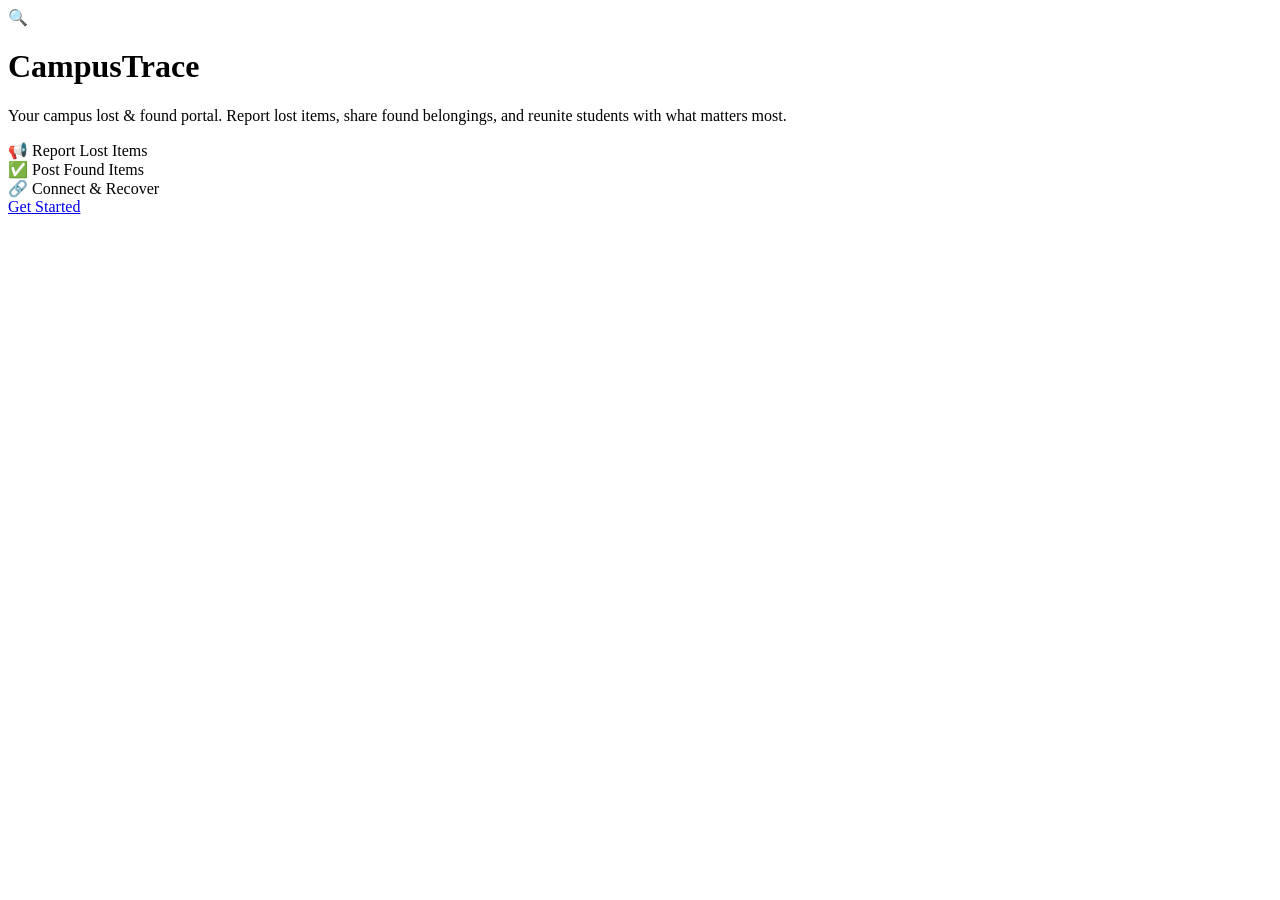
<file: src/main/resources/templates/index.html>
<!DOCTYPE html>
<html lang="en" xmlns:th="http://www.thymeleaf.org">
<head th:replace="~{fragments/layout :: head('Home')}"></head>
<body class="landing">

<div class="hero">
    <div class="hero-icon">🔍</div>
    <h1>CampusTrace</h1>
    <p class="hero-tagline">
        Your campus lost &amp; found portal. Report lost items, share found belongings,
        and reunite students with what matters most.
    </p>

    <div class="hero-features">
        <div class="hero-feature"><span>📢</span> Report Lost Items</div>
        <div class="hero-feature"><span>✅</span> Post Found Items</div>
        <div class="hero-feature"><span>🔗</span> Connect &amp; Recover</div>
    </div>

    <a href="/role" class="btn btn-primary btn-lg">Get Started</a>
</div>

</body>
</html>
</file>
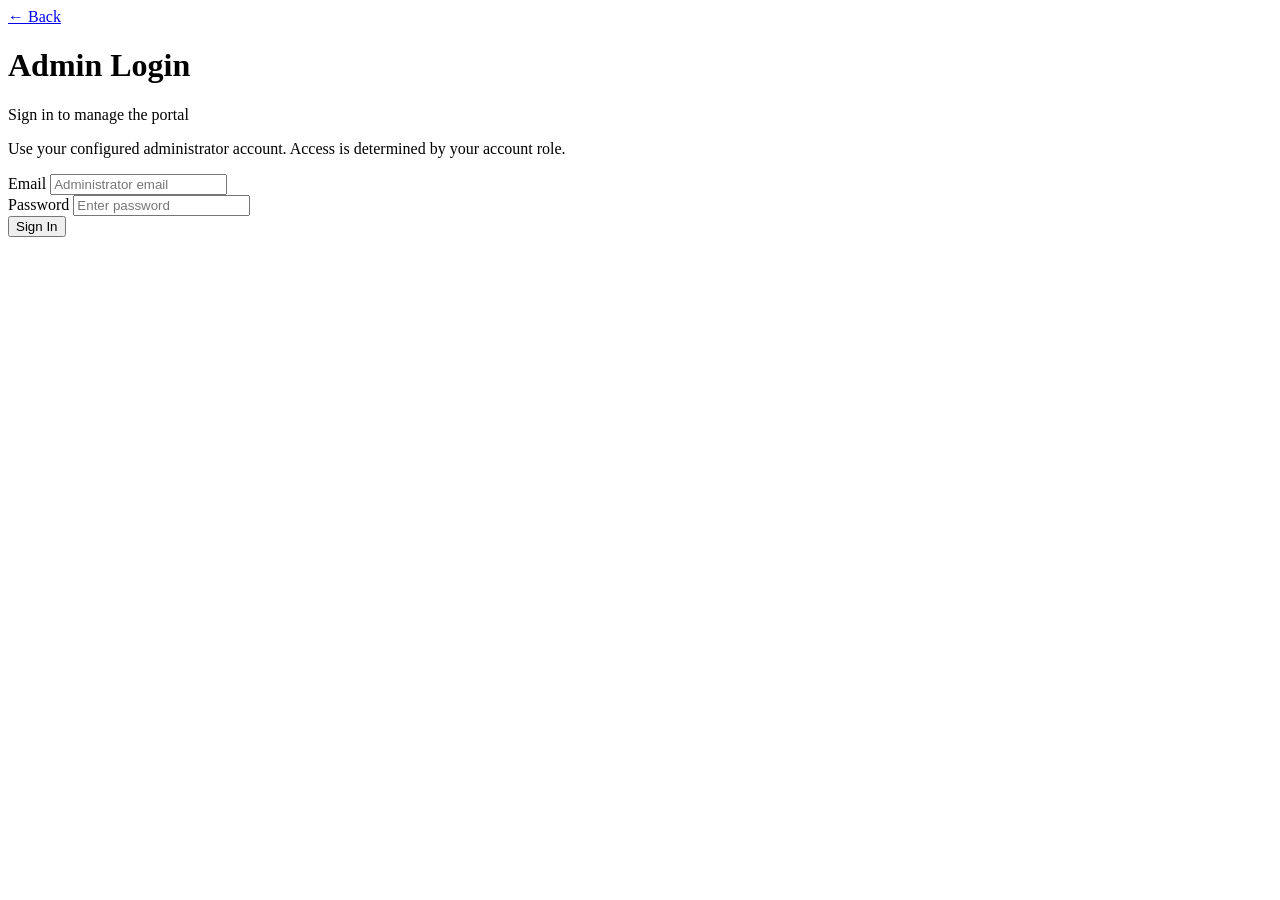
<file: src/main/resources/templates/adminLogin.html>
<!DOCTYPE html>
<html lang="en" xmlns:th="http://www.thymeleaf.org">
<head th:replace="~{fragments/layout :: head('Admin Login')}"></head>
<body>

<div class="page-wrapper">
    <a href="/role" class="back-link">← Back</a>

    <div class="card card-narrow">
        <div class="page-header">
            <h1>Admin Login</h1>
            <p>Sign in to manage the portal</p>
        </div>

        <p>Use your configured administrator account. Access is determined by your account role.</p>

        <form th:action="@{/userLogin}" method="post">
            <div class="form-group">
                <label for="email">Email</label>
                <input type="email" id="email" name="email" placeholder="Administrator email" required>
            </div>
            <div class="form-group">
                <label for="password">Password</label>
                <input type="password" id="password" name="password" placeholder="Enter password" required>
            </div>
            <button type="submit" class="btn btn-primary btn-block">Sign In</button>
        </form>
    </div>
</div>

</body>
</html>
</file>
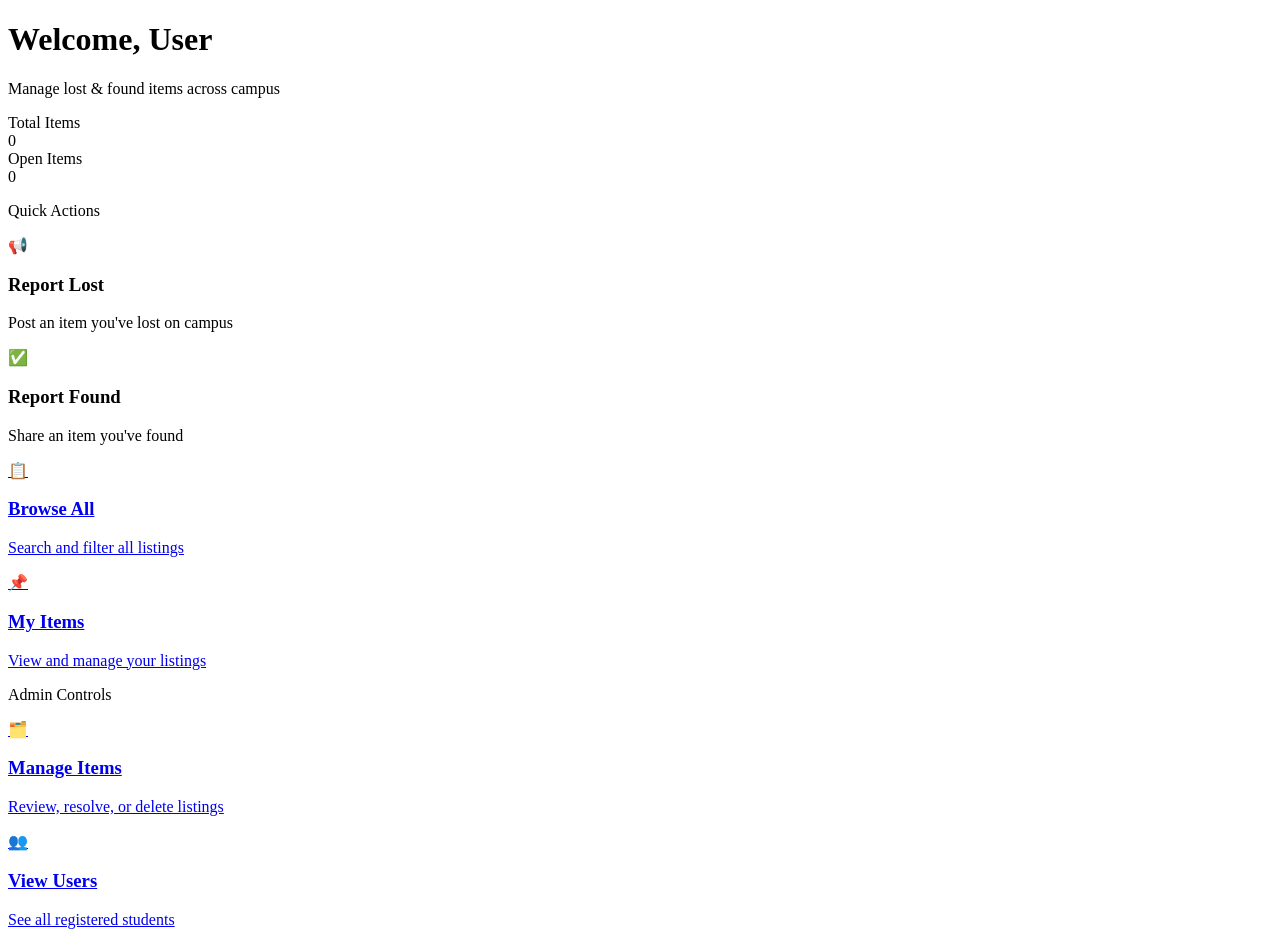
<file: src/main/resources/templates/dashboard.html>
<!DOCTYPE html>
<html lang="en" xmlns:th="http://www.thymeleaf.org">
<head th:replace="~{fragments/layout :: head('Dashboard')}"></head>
<body>

<nav th:replace="~{fragments/layout :: navbar}"></nav>

<div class="page-wrapper">
    <div class="page-header">
        <h1>Welcome, <span th:text="${name}">User</span></h1>
        <p>Manage lost &amp; found items across campus</p>
    </div>

    <div class="stats-grid">
        <div class="stat-card">
            <div class="stat-label">Total Items</div>
            <div class="stat-value" th:text="${totalItems}">0</div>
        </div>
        <div class="stat-card">
            <div class="stat-label">Open Items</div>
            <div class="stat-value" th:text="${openItems}">0</div>
        </div>
    </div>

    <p class="section-title">Quick Actions</p>
    <div class="action-grid">
        <a th:href="@{/lostItem}" class="action-card">
            <span class="action-card-icon lost">📢</span>
            <h3>Report Lost</h3>
            <p>Post an item you've lost on campus</p>
        </a>
        <a th:href="@{/foundItem}" class="action-card">
            <span class="action-card-icon found">✅</span>
            <h3>Report Found</h3>
            <p>Share an item you've found</p>
        </a>
        <a href="/items" class="action-card">
            <span class="action-card-icon browse">📋</span>
            <h3>Browse All</h3>
            <p>Search and filter all listings</p>
        </a>
        <a href="/myPosts" class="action-card" th:unless="${admin}">
            <span class="action-card-icon posts">📌</span>
            <h3>My Items</h3>
            <p>View and manage your listings</p>
        </a>
    </div>

    <div th:if="${admin}" class="admin-section">
        <p class="section-title">Admin Controls</p>
        <div class="action-grid">
            <a href="/manageItems" class="action-card">
                <span class="action-card-icon admin">🗂️</span>
                <h3>Manage Items</h3>
                <p>Review, resolve, or delete listings</p>
            </a>
            <a href="/allUsers" class="action-card">
                <span class="action-card-icon admin">👥</span>
                <h3>View Users</h3>
                <p>See all registered students</p>
            </a>
        </div>
    </div>
</div>

</body>
</html>
</file>
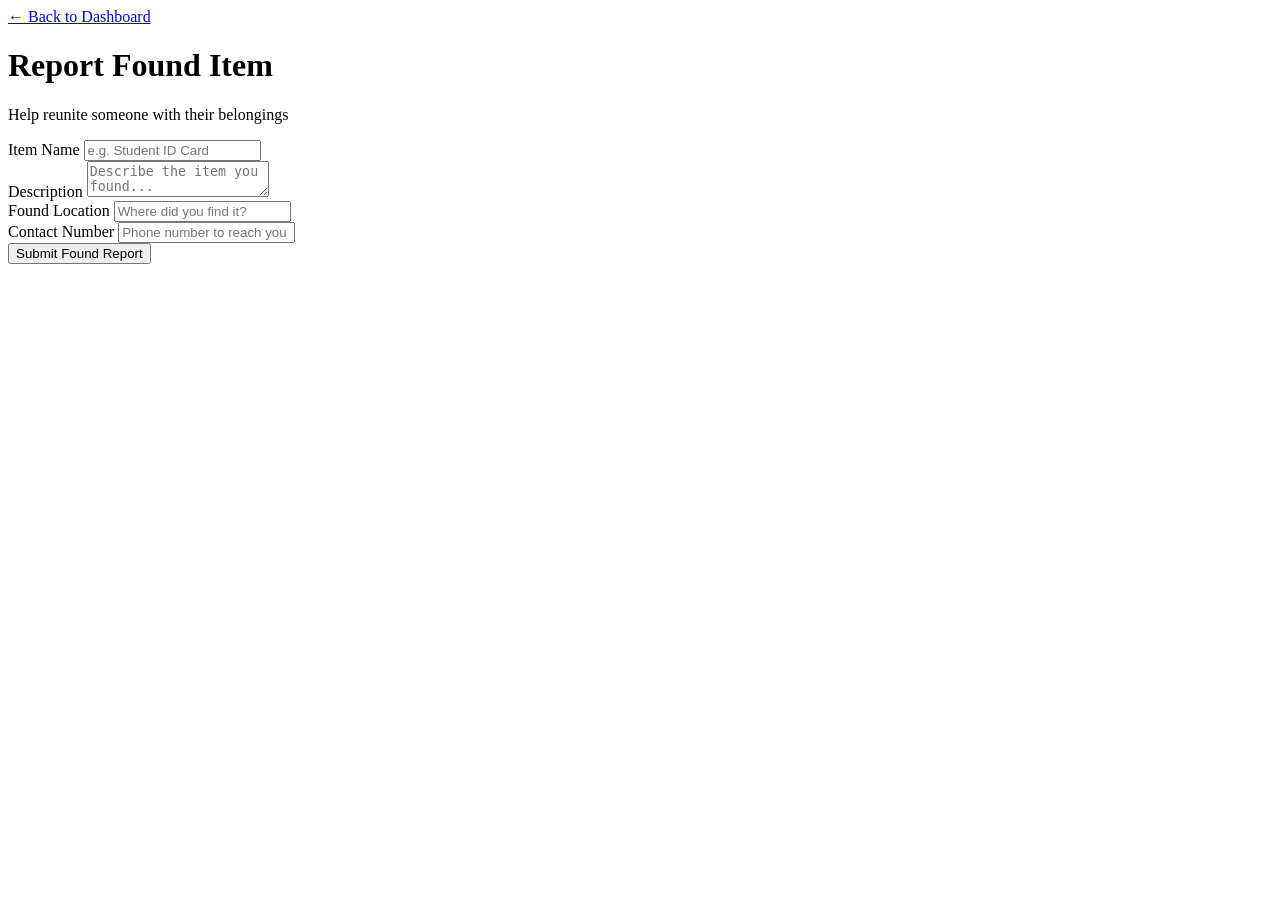
<file: src/main/resources/templates/foundItem.html>
<!DOCTYPE html>
<html lang="en" xmlns:th="http://www.thymeleaf.org">
<head th:replace="~{fragments/layout :: head('Report Found Item')}"></head>
<body>

<nav th:replace="~{fragments/layout :: navbar}"></nav>

<div class="page-wrapper">
    <a href="/dashboard" class="back-link">← Back to Dashboard</a>

    <div class="card card-narrow">
        <div class="page-header">
            <h1>Report Found Item</h1>
            <p>Help reunite someone with their belongings</p>
        </div>

        <div th:if="${error}" class="alert alert-error" role="alert" th:text="${error}"></div>

        <form th:action="@{/saveFoundItem}" method="post">
            <div class="form-group">
                <label for="itemName">Item Name</label>
                <input type="text" id="itemName" name="itemName" maxlength="100" th:value="${form.itemName}" placeholder="e.g. Student ID Card" required>
            </div>
            <div class="form-group">
                <label for="description">Description</label>
                <textarea id="description" name="description" maxlength="255" th:text="${form.description}" placeholder="Describe the item you found..." required></textarea>
            </div>
            <div class="form-group">
                <label for="location">Found Location</label>
                <input type="text" id="location" name="location" maxlength="150" th:value="${form.location}" placeholder="Where did you find it?">
            </div>
            <div class="form-group">
                <label for="contactNumber">Contact Number</label>
                <input type="text" id="contactNumber" name="contactNumber" maxlength="25" th:value="${form.contactNumber}" placeholder="Phone number to reach you" required>
            </div>
            <button type="submit" class="btn btn-success btn-block">Submit Found Report</button>
        </form>
    </div>
</div>

</body>
</html>
</file>
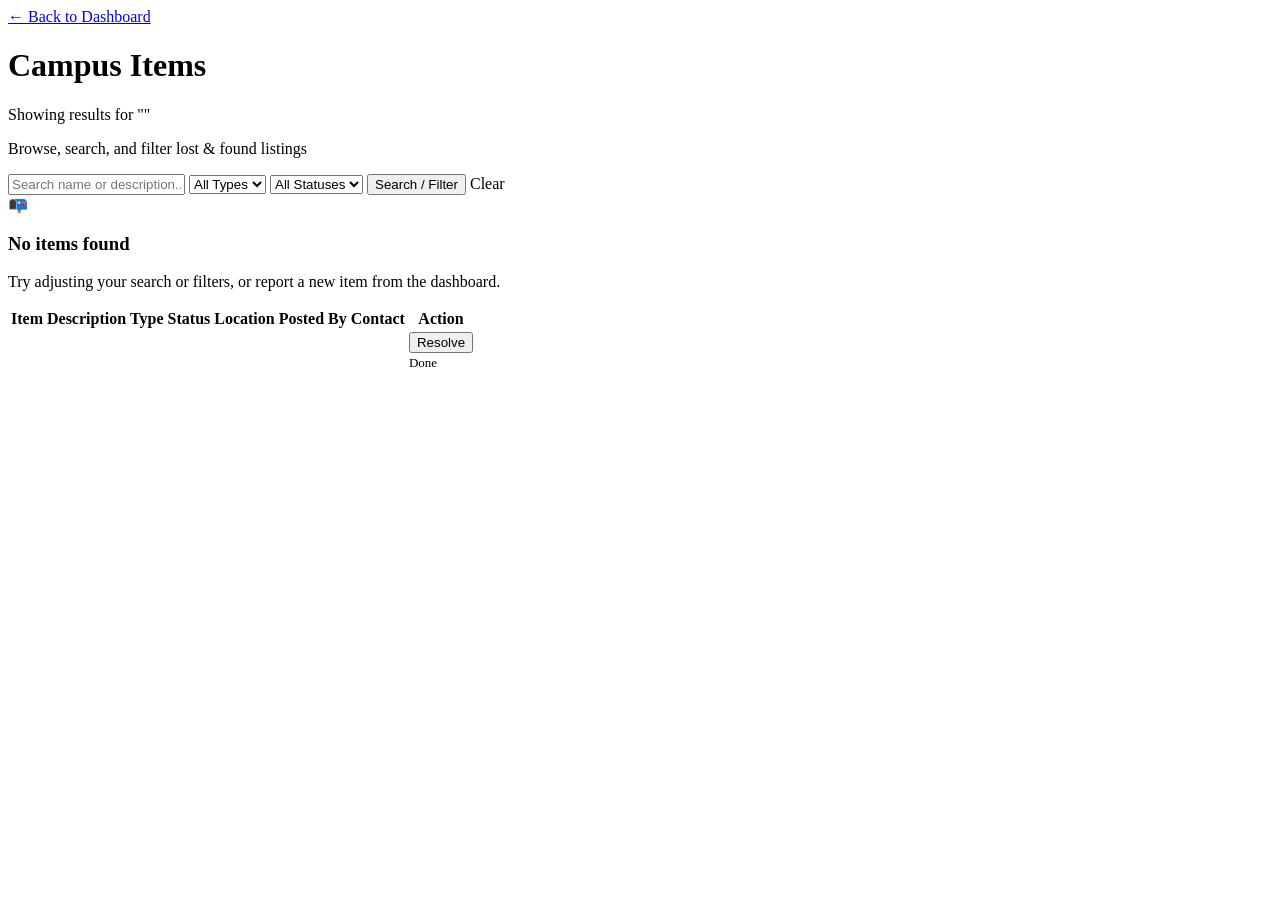
<file: src/main/resources/templates/items.html>
<!DOCTYPE html>
<html lang="en" xmlns:th="http://www.thymeleaf.org">
<head th:replace="~{fragments/layout :: head(${pageTitle})}"></head>
<body>

<nav th:replace="~{fragments/layout :: navbar}"></nav>

<div class="page-wrapper">
    <a href="/dashboard" class="back-link">← Back to Dashboard</a>

    <div th:if="${success}" class="alert alert-success" role="status" th:text="${success}"></div>
    <div class="page-header">
        <h1 th:text="${pageTitle} ?: 'Campus Items'">Campus Items</h1>
        <p th:if="${keyword}">Showing results for "<span th:text="${keyword}"></span>"</p>
        <p th:unless="${keyword}">Browse, search, and filter lost &amp; found listings</p>
    </div>

    <div class="toolbar">
        <form th:action="@{${listPath}}" method="get">
            <input aria-label="Search listings" type="text" name="keyword" maxlength="100" placeholder="Search name or description..." th:value="${keyword}">
            <select aria-label="Item type" name="type">
                <option value="">All Types</option>
                <option value="LOST" th:selected="${selectedType == 'LOST'}">Lost</option>
                <option value="FOUND" th:selected="${selectedType == 'FOUND'}">Found</option>
            </select>
            <select aria-label="Item status" name="status">
                <option value="">All Statuses</option>
                <option value="OPEN" th:selected="${selectedStatus == 'OPEN'}">Open</option>
                <option value="RESOLVED" th:selected="${selectedStatus == 'RESOLVED'}">Resolved</option>
            </select>
            <button type="submit" class="btn btn-primary">Search / Filter</button>
            <a th:href="@{${listPath}}" class="btn btn-secondary">Clear</a>
        </form>
    </div>

    <div th:if="${#lists.isEmpty(items)}" class="card empty-state">
        <div class="empty-state-icon">📭</div>
        <h3>No items found</h3>
        <p>Try adjusting your search or filters, or report a new item from the dashboard.</p>
    </div>

    <div th:unless="${#lists.isEmpty(items)}" class="table-wrapper">
        <table>
            <thead>
                <tr>
                    <th>Item</th>
                    <th>Description</th>
                    <th>Type</th>
                    <th>Status</th>
                    <th>Location</th>
                    <th>Posted By</th>
                    <th>Contact</th>
                    <th>Action</th>
                </tr>
            </thead>
            <tbody>
                <tr th:each="item : ${items}">
                    <td th:text="${item.itemName}"></td>
                    <td th:text="${item.description}"></td>
                    <td>
                        <span th:class="${item.type == 'LOST'} ? 'badge badge-lost' : 'badge badge-found'"
                              th:text="${item.type}"></span>
                    </td>
                    <td>
                        <span th:class="${item.status == 'OPEN'} ? 'badge badge-open' : 'badge badge-resolved'"
                              th:text="${item.status ?: 'OPEN'}"></span>
                    </td>
                    <td th:text="${item.location ?: '—'}"></td>
                    <td th:text="${item.postedByName ?: item.postedBy}"></td>
                    <td th:text="${item.contactNumber}"></td>
                    <td>
                        <div class="table-actions" th:if="${item.status == 'OPEN' or item.status == null}">
                            <form th:if="${item.postedBy == userEmail or admin}" th:action="@{/resolve/{id}(id=${item.id})}" method="post"><button type="submit" class="btn btn-success">Resolve</button></form>
                        </div>
                        <span th:if="${item.status == 'RESOLVED'}" style="color:var(--text-muted); font-size:0.8125rem;">Done</span>
                    </td>
                </tr>
            </tbody>
        </table>
    </div>
</div>

</body>
</html>
</file>
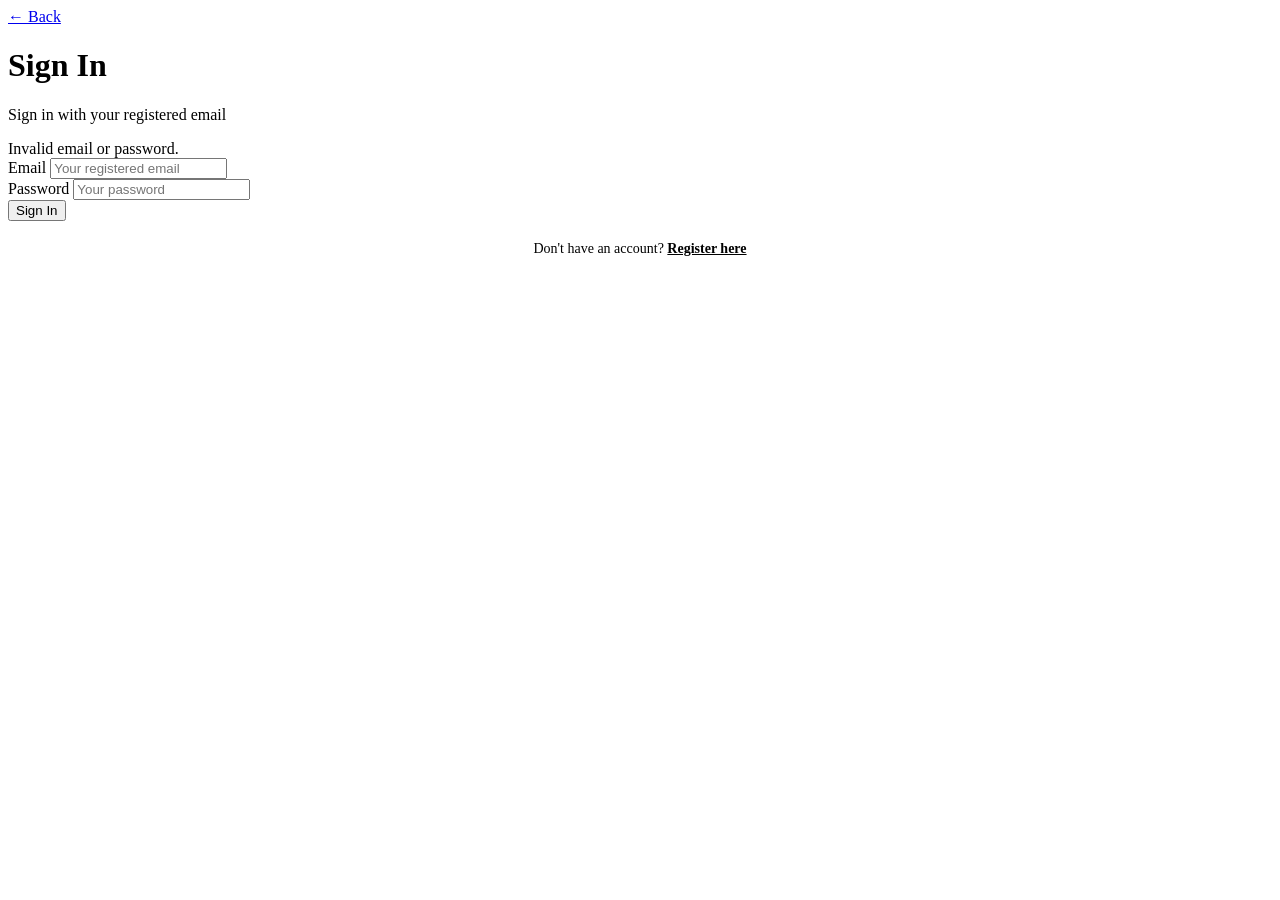
<file: src/main/resources/templates/login.html>
<!DOCTYPE html>
<html lang="en" xmlns:th="http://www.thymeleaf.org">
<head th:replace="~{fragments/layout :: head('Sign In')}"></head>
<body>

<div class="page-wrapper">
    <a href="/userChoice" class="back-link">← Back</a>

    <div class="card card-narrow">
        <div class="page-header">
            <h1>Sign In</h1>
            <p>Sign in with your registered email</p>
        </div>

        <div th:if="${param.error}" class="alert alert-error" role="alert">Invalid email or password.</div>
        <div th:if="${success}" class="alert alert-success" role="status" th:text="${success}"></div>

        <form th:action="@{/userLogin}" method="post">
            <div class="form-group">
                <label for="email">Email</label>
                <input type="email" id="email" name="email" placeholder="Your registered email" required>
            </div>
            <div class="form-group">
                <label for="password">Password</label>
                <input type="password" id="password" name="password" autocomplete="current-password" placeholder="Your password" required>
            </div>
            <button type="submit" class="btn btn-primary btn-block">Sign In</button>
        </form>

        <p style="text-align:center; margin-top:1.25rem; font-size:0.875rem; color:var(--text-muted);">
            Don't have an account?
            <a href="/newUser" style="color:var(--primary); font-weight:600;">Register here</a>
        </p>
    </div>
</div>

</body>
</html>
</file>
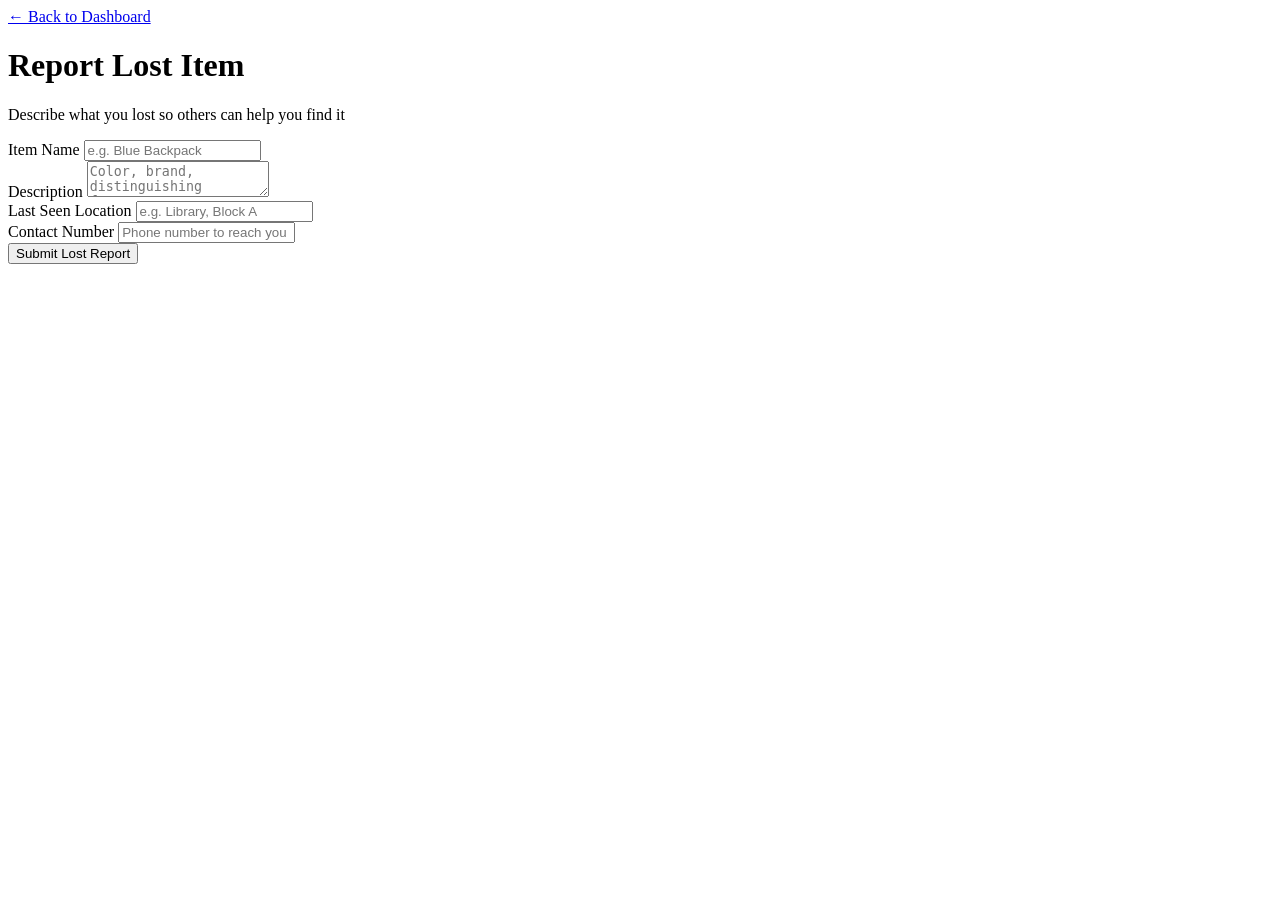
<file: src/main/resources/templates/lostItem.html>
<!DOCTYPE html>
<html lang="en" xmlns:th="http://www.thymeleaf.org">
<head th:replace="~{fragments/layout :: head('Report Lost Item')}"></head>
<body>

<nav th:replace="~{fragments/layout :: navbar}"></nav>

<div class="page-wrapper">
    <a href="/dashboard" class="back-link">← Back to Dashboard</a>

    <div class="card card-narrow">
        <div class="page-header">
            <h1>Report Lost Item</h1>
            <p>Describe what you lost so others can help you find it</p>
        </div>

        <div th:if="${error}" class="alert alert-error" role="alert" th:text="${error}"></div>

        <form th:action="@{/saveLostItem}" method="post">
            <div class="form-group">
                <label for="itemName">Item Name</label>
                <input type="text" id="itemName" name="itemName" maxlength="100" th:value="${form.itemName}" placeholder="e.g. Blue Backpack" required>
            </div>
            <div class="form-group">
                <label for="description">Description</label>
                <textarea id="description" name="description" maxlength="255" th:text="${form.description}" placeholder="Color, brand, distinguishing features..." required></textarea>
            </div>
            <div class="form-group">
                <label for="location">Last Seen Location</label>
                <input type="text" id="location" name="location" maxlength="150" th:value="${form.location}" placeholder="e.g. Library, Block A">
            </div>
            <div class="form-group">
                <label for="contactNumber">Contact Number</label>
                <input type="text" id="contactNumber" name="contactNumber" maxlength="25" th:value="${form.contactNumber}" placeholder="Phone number to reach you" required>
            </div>
            <button type="submit" class="btn btn-primary btn-block">Submit Lost Report</button>
        </form>
    </div>
</div>

</body>
</html>
</file>
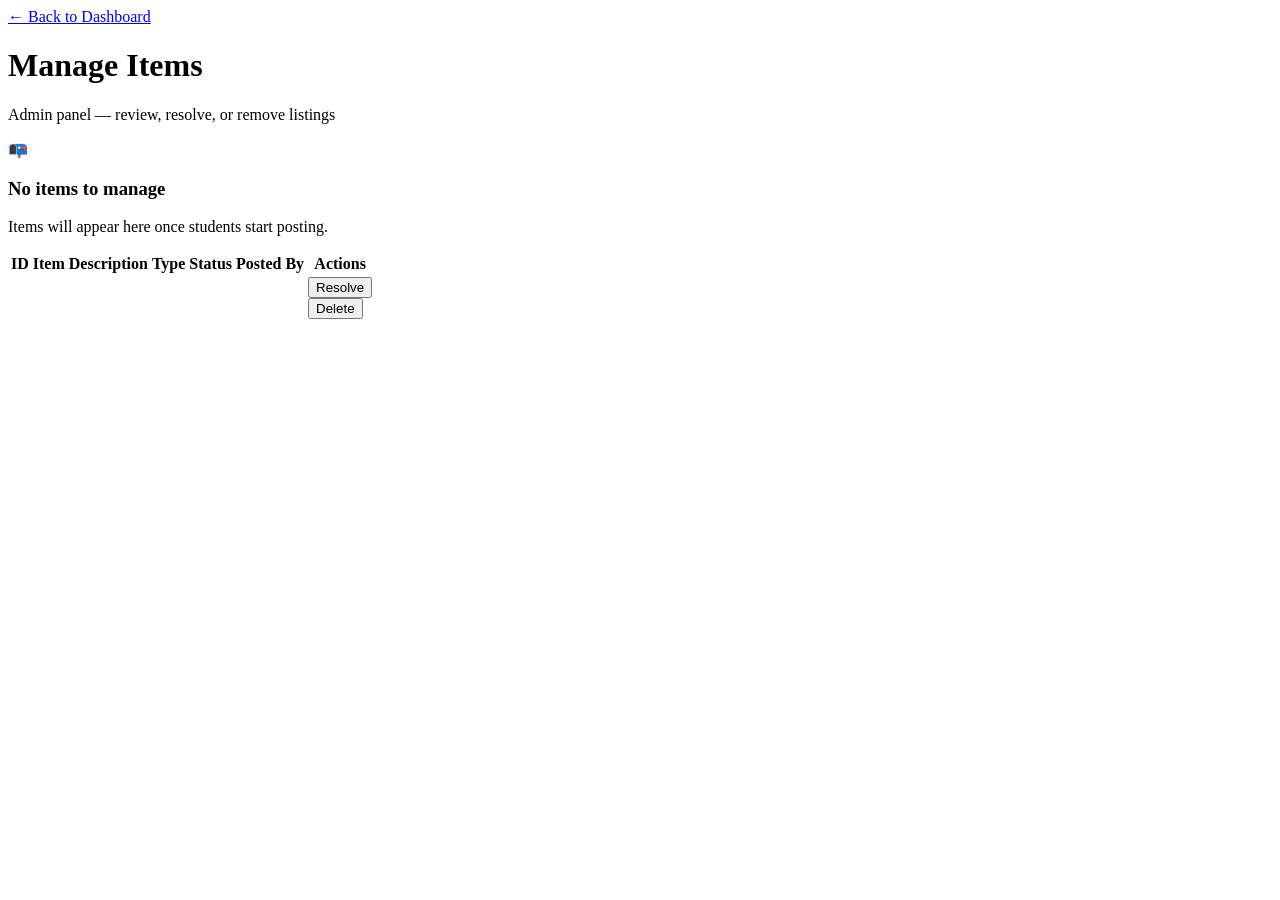
<file: src/main/resources/templates/manageItems.html>
<!DOCTYPE html>
<html lang="en" xmlns:th="http://www.thymeleaf.org">
<head th:replace="~{fragments/layout :: head('Manage Items')}"></head>
<body>

<nav th:replace="~{fragments/layout :: navbar}"></nav>

<div class="page-wrapper">
    <a href="/dashboard" class="back-link">← Back to Dashboard</a>

    <div th:if="${success}" class="alert alert-success" role="status" th:text="${success}"></div>
    <div class="page-header">
        <h1>Manage Items</h1>
        <p>Admin panel — review, resolve, or remove listings</p>
    </div>

    <div th:if="${#lists.isEmpty(items)}" class="card empty-state">
        <div class="empty-state-icon">📭</div>
        <h3>No items to manage</h3>
        <p>Items will appear here once students start posting.</p>
    </div>

    <div th:unless="${#lists.isEmpty(items)}" class="table-wrapper">
        <table>
            <thead>
                <tr>
                    <th>ID</th>
                    <th>Item</th>
                    <th>Description</th>
                    <th>Type</th>
                    <th>Status</th>
                    <th>Posted By</th>
                    <th>Actions</th>
                </tr>
            </thead>
            <tbody>
                <tr th:each="item : ${items}">
                    <td th:text="${item.id}"></td>
                    <td th:text="${item.itemName}"></td>
                    <td th:text="${item.description}"></td>
                    <td>
                        <span th:class="${item.type == 'LOST'} ? 'badge badge-lost' : 'badge badge-found'"
                              th:text="${item.type}"></span>
                    </td>
                    <td>
                        <span th:class="${item.status == 'OPEN'} ? 'badge badge-open' : 'badge badge-resolved'"
                              th:text="${item.status ?: 'OPEN'}"></span>
                    </td>
                    <td th:text="${item.postedByName ?: item.postedBy}"></td>
                    <td>
                        <div class="table-actions">
                            <form th:if="${item.status == 'OPEN' or item.status == null}" th:action="@{/resolve/{id}(id=${item.id})}" method="post"><button type="submit" class="btn btn-success">Resolve</button></form>
                            <form th:action="@{/deleteItem/{id}(id=${item.id})}" method="post" onsubmit="return confirm('Delete this item permanently?')"><button type="submit" class="btn btn-danger">Delete</button></form>
                        </div>
                    </td>
                </tr>
            </tbody>
        </table>
    </div>
</div>

</body>
</html>
</file>
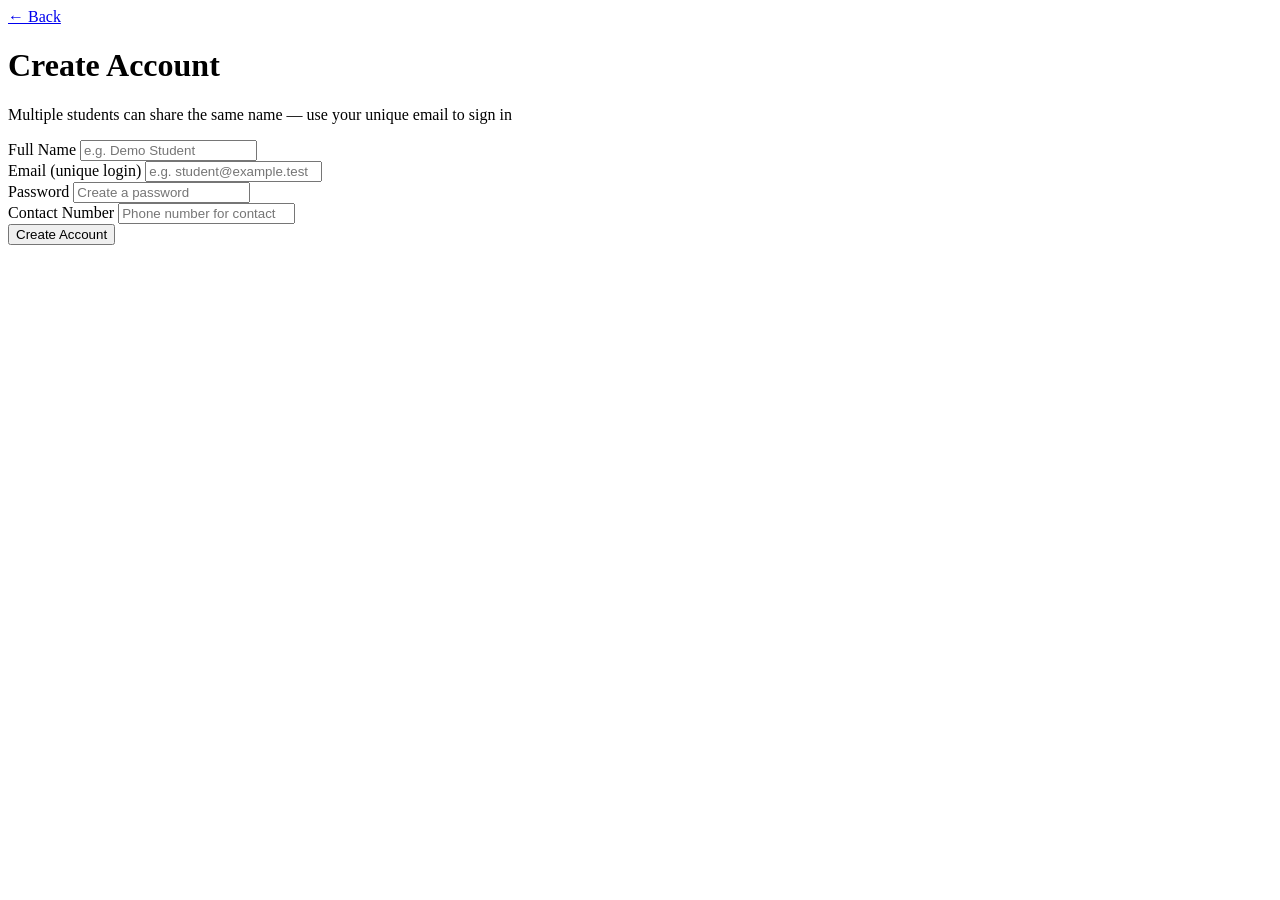
<file: src/main/resources/templates/register.html>
<!DOCTYPE html>
<html lang="en" xmlns:th="http://www.thymeleaf.org">
<head th:replace="~{fragments/layout :: head('Register')}"></head>
<body>

<div class="page-wrapper">
    <a href="/userChoice" class="back-link">← Back</a>

    <div class="card card-narrow">
        <div class="page-header">
            <h1>Create Account</h1>
            <p>Multiple students can share the same name — use your unique email to sign in</p>
        </div>

        <div th:if="${error}" class="alert alert-error" th:text="${error}"></div>

        <form th:action="@{/saveUser}" method="post">
            <div class="form-group">
                <label for="fullName">Full Name</label>
                <input type="text" id="fullName" name="fullName" maxlength="100" th:value="${form.fullName}" placeholder="e.g. Demo Student" required>
            </div>
            <div class="form-group">
                <label for="email">Email (unique login)</label>
                <input type="email" id="email" name="email" maxlength="254" th:value="${form.email}" placeholder="e.g. student@example.test" required>
            </div>
            <div class="form-group">
                <label for="password">Password</label>
                <input type="password" id="password" name="password" minlength="8" maxlength="72" autocomplete="new-password" placeholder="Create a password" required>
            </div>
            <div class="form-group">
                <label for="contactNumber">Contact Number</label>
                <input type="text" id="contactNumber" name="contactNumber" maxlength="25" th:value="${form.contactNumber}" placeholder="Phone number for contact" required>
            </div>
            <button type="submit" class="btn btn-primary btn-block">Create Account</button>
        </form>
    </div>
</div>

</body>
</html>
</file>
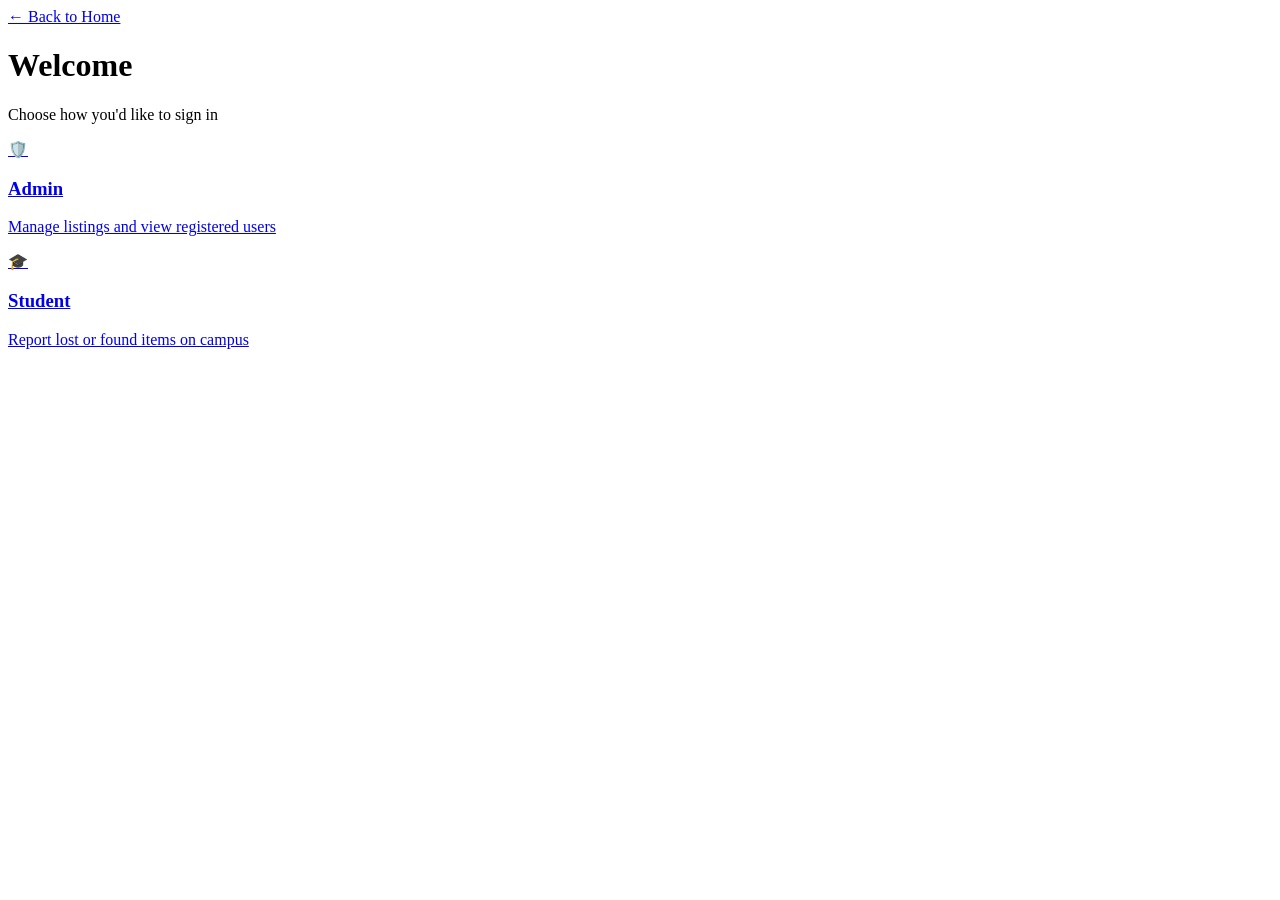
<file: src/main/resources/templates/role.html>
<!DOCTYPE html>
<html lang="en" xmlns:th="http://www.thymeleaf.org">
<head th:replace="~{fragments/layout :: head('Select Role')}"></head>
<body>

<div class="page-wrapper">
    <a href="/" class="back-link">← Back to Home</a>

    <div class="card card-narrow card-center">
        <div class="page-header">
            <h1>Welcome</h1>
            <p>Choose how you'd like to sign in</p>
        </div>

        <div class="role-grid">
            <a href="/admin" class="role-card">
                <span class="role-card-icon">🛡️</span>
                <h3>Admin</h3>
                <p>Manage listings and view registered users</p>
            </a>
            <a href="/userChoice" class="role-card">
                <span class="role-card-icon">🎓</span>
                <h3>Student</h3>
                <p>Report lost or found items on campus</p>
            </a>
        </div>
    </div>
</div>

</body>
</html>
</file>
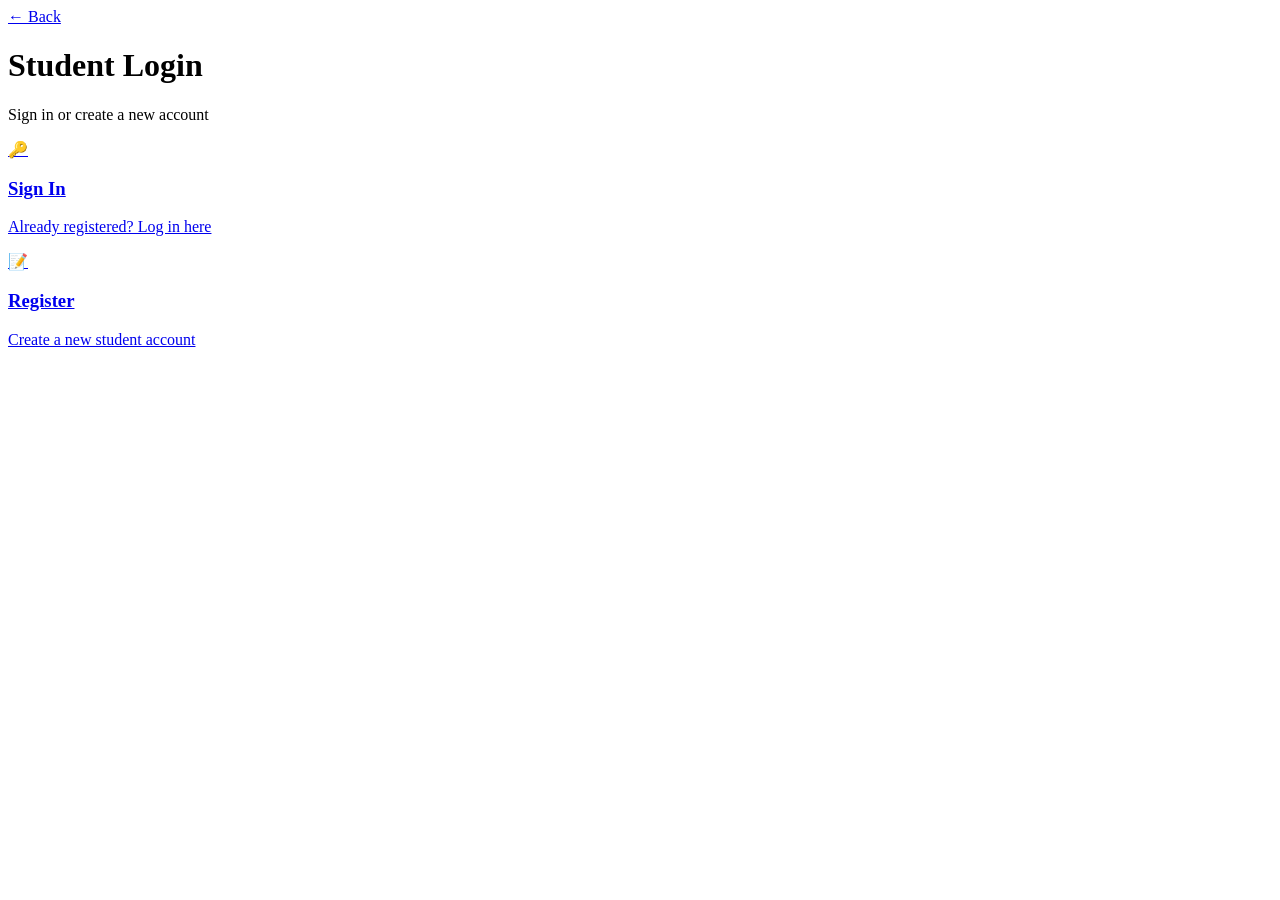
<file: src/main/resources/templates/userChoice.html>
<!DOCTYPE html>
<html lang="en" xmlns:th="http://www.thymeleaf.org">
<head th:replace="~{fragments/layout :: head('User Login')}"></head>
<body>

<div class="page-wrapper">
    <a href="/role" class="back-link">← Back</a>

    <div class="card card-narrow card-center">
        <div class="page-header">
            <h1>Student Login</h1>
            <p>Sign in or create a new account</p>
        </div>

        <div class="role-grid">
            <a href="/registeredUser" class="role-card">
                <span class="role-card-icon">🔑</span>
                <h3>Sign In</h3>
                <p>Already registered? Log in here</p>
            </a>
            <a href="/newUser" class="role-card">
                <span class="role-card-icon">📝</span>
                <h3>Register</h3>
                <p>Create a new student account</p>
            </a>
        </div>
    </div>
</div>

</body>
</html>
</file>
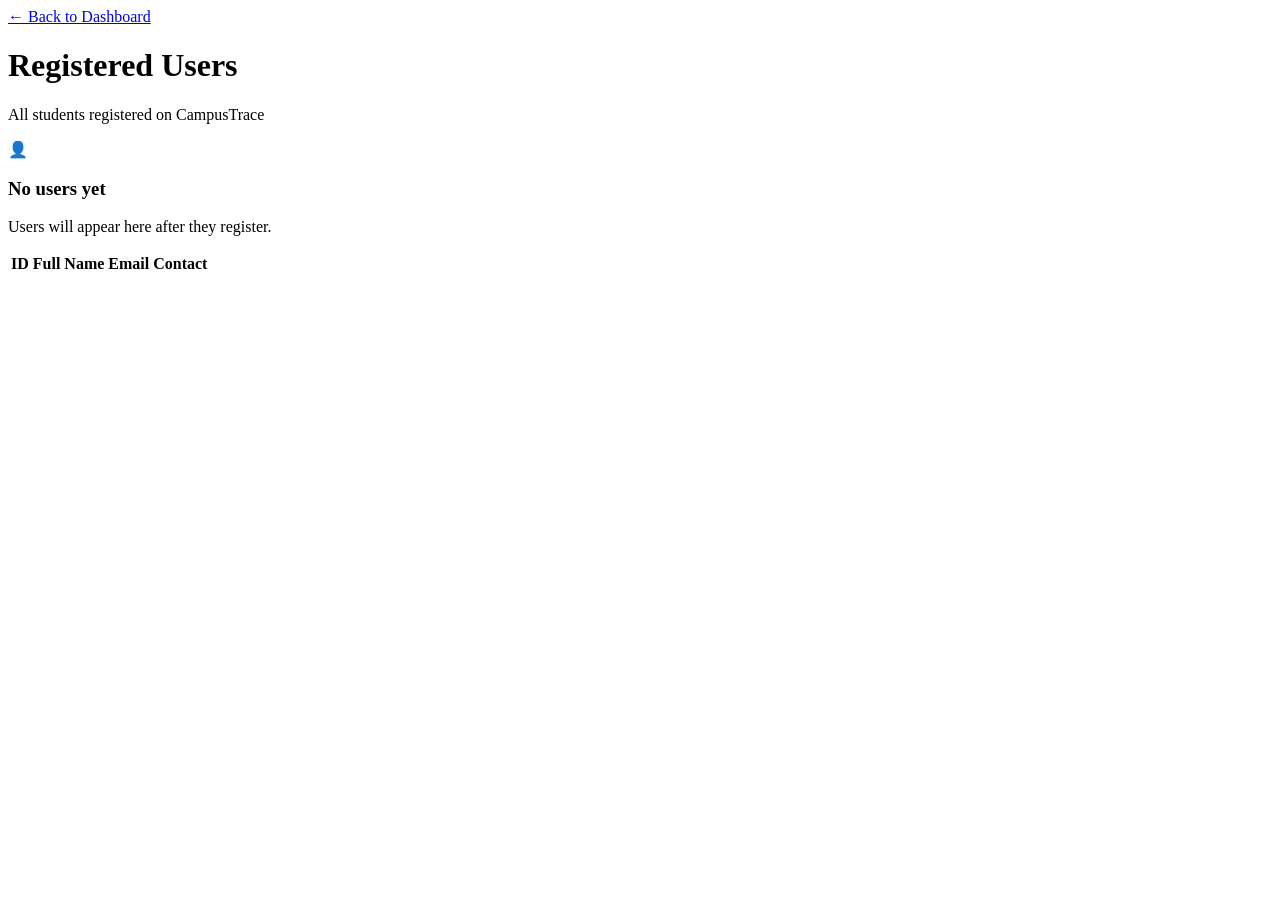
<file: src/main/resources/templates/users.html>
<!DOCTYPE html>
<html lang="en" xmlns:th="http://www.thymeleaf.org">
<head th:replace="~{fragments/layout :: head('Registered Users')}"></head>
<body>

<nav th:replace="~{fragments/layout :: navbar}"></nav>

<div class="page-wrapper">
    <a href="/dashboard" class="back-link">← Back to Dashboard</a>

    <div class="page-header">
        <h1>Registered Users</h1>
        <p>All students registered on CampusTrace</p>
    </div>

    <div th:if="${#lists.isEmpty(users)}" class="card empty-state">
        <div class="empty-state-icon">👤</div>
        <h3>No users yet</h3>
        <p>Users will appear here after they register.</p>
    </div>

    <div th:unless="${#lists.isEmpty(users)}" class="table-wrapper">
        <table>
            <thead>
                <tr>
                    <th>ID</th>
                    <th>Full Name</th>
                    <th>Email</th>
                    <th>Contact</th>
                </tr>
            </thead>
            <tbody>
                <tr th:each="u : ${users}">
                    <td th:text="${u.id}"></td>
                    <td th:text="${u.fullName}"></td>
                    <td th:text="${u.email}"></td>
                    <td th:text="${u.contactNumber}"></td>
                </tr>
            </tbody>
        </table>
    </div>
</div>

</body>
</html>
</file>
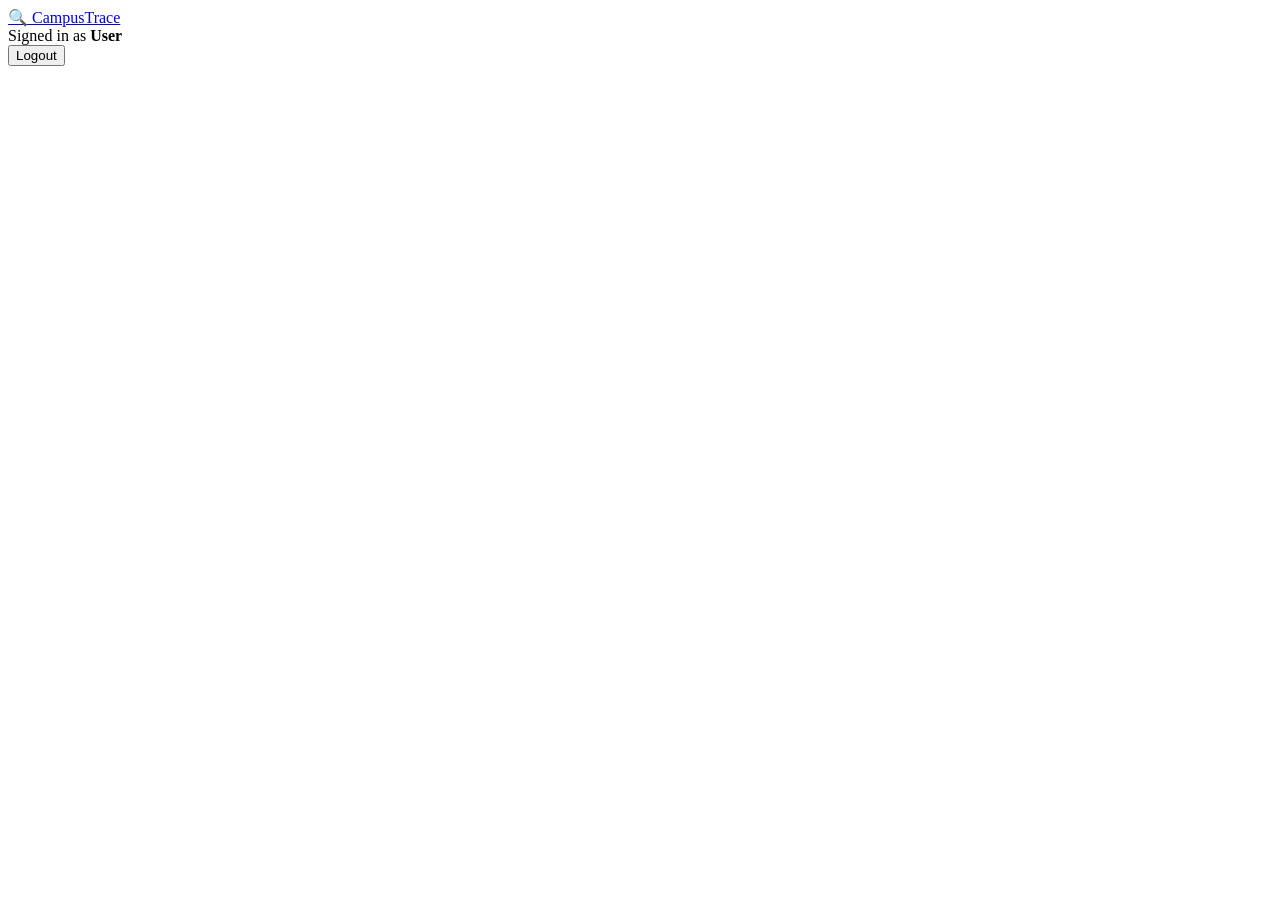
<file: src/main/resources/templates/fragments/layout.html>
<!DOCTYPE html>
<html lang="en" xmlns:th="http://www.thymeleaf.org">

<head th:fragment="head(title)">
    <meta charset="UTF-8">
    <meta name="viewport" content="width=device-width, initial-scale=1.0">
    <title th:text="${title} + ' | CampusTrace'">CampusTrace</title>
    <link rel="stylesheet" th:href="@{/css/style.css}">
</head>

<body>

<nav th:fragment="navbar" class="navbar">
    <a href="/dashboard" class="navbar-brand">
        <span class="navbar-brand-icon">🔍</span>
        CampusTrace
    </a>
    <div class="navbar-actions">
        <span class="navbar-user" th:if="${name}">
            Signed in as <strong th:text="${name}">User</strong>
        </span>
        <form th:action="@{/logout}" method="post"><button type="submit" class="btn btn-ghost">Logout</button></form>
    </div>
</nav>

</body>
</html>
</file>
